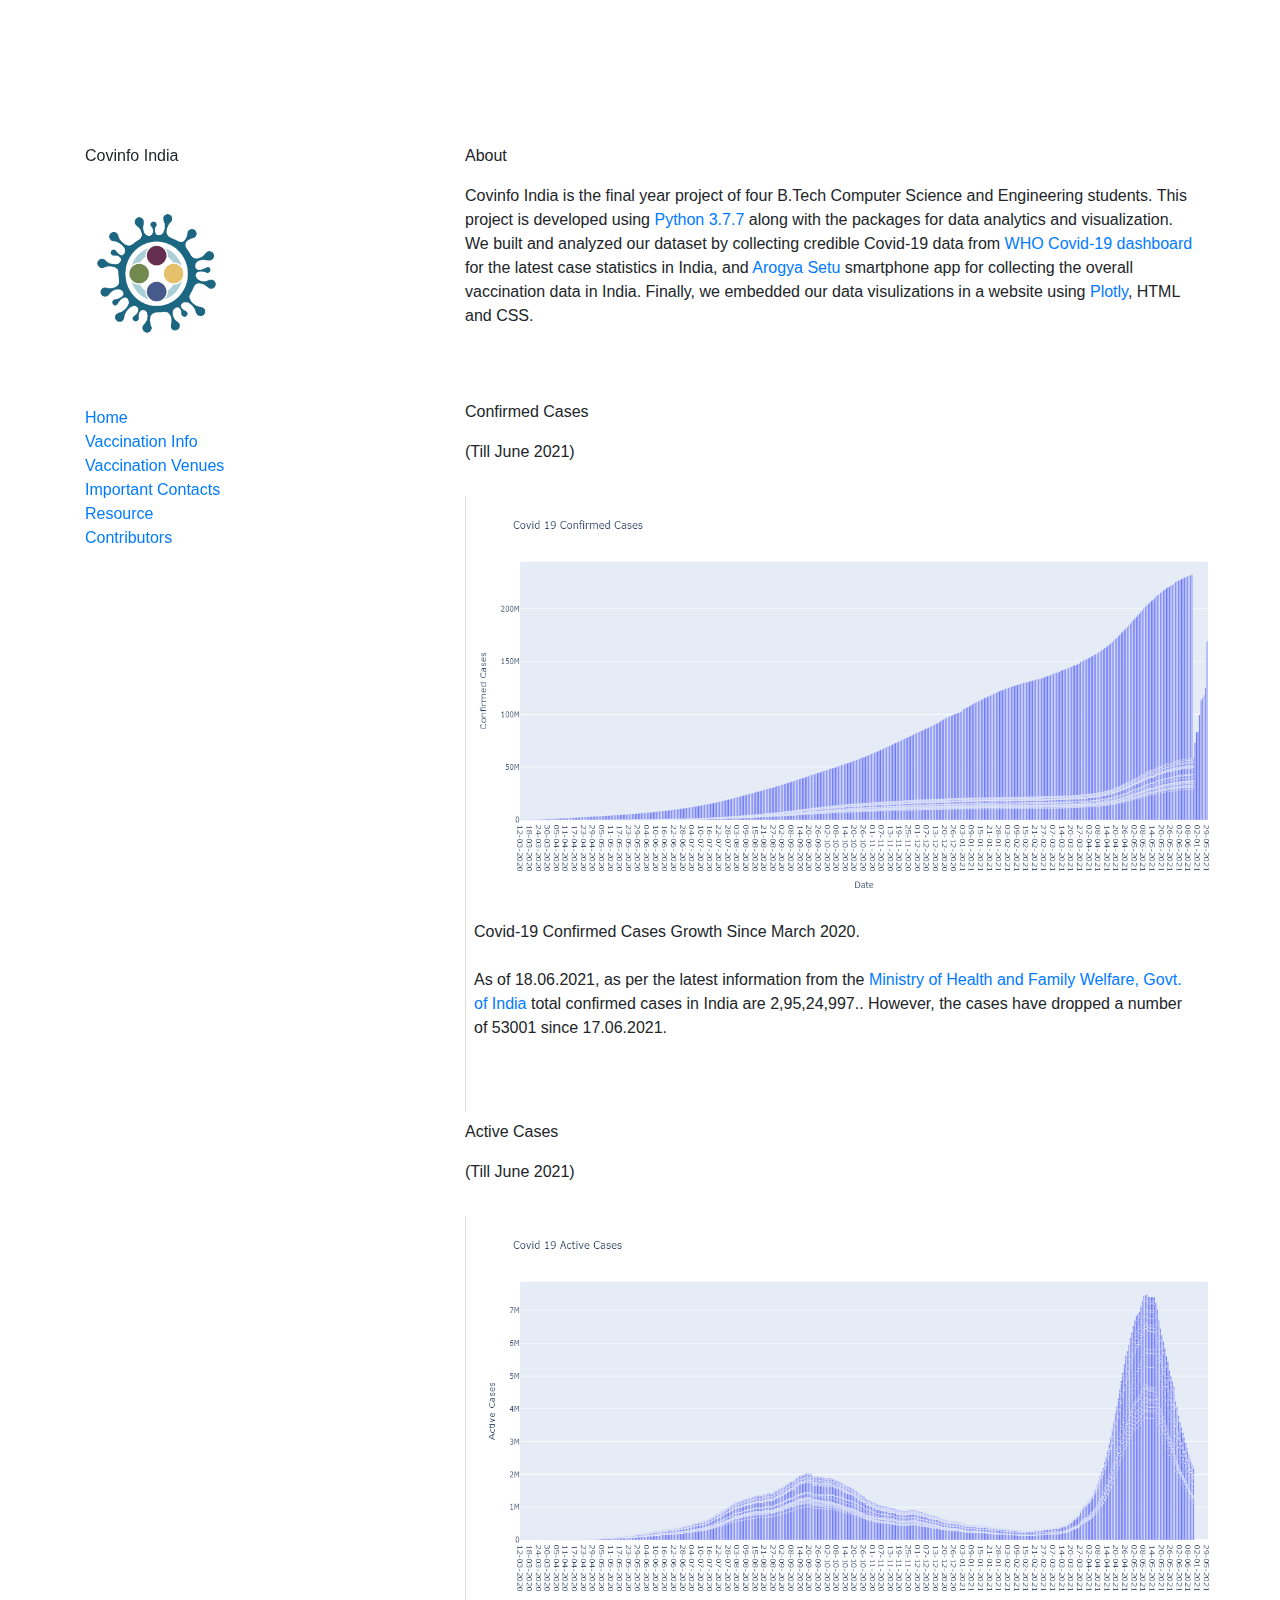
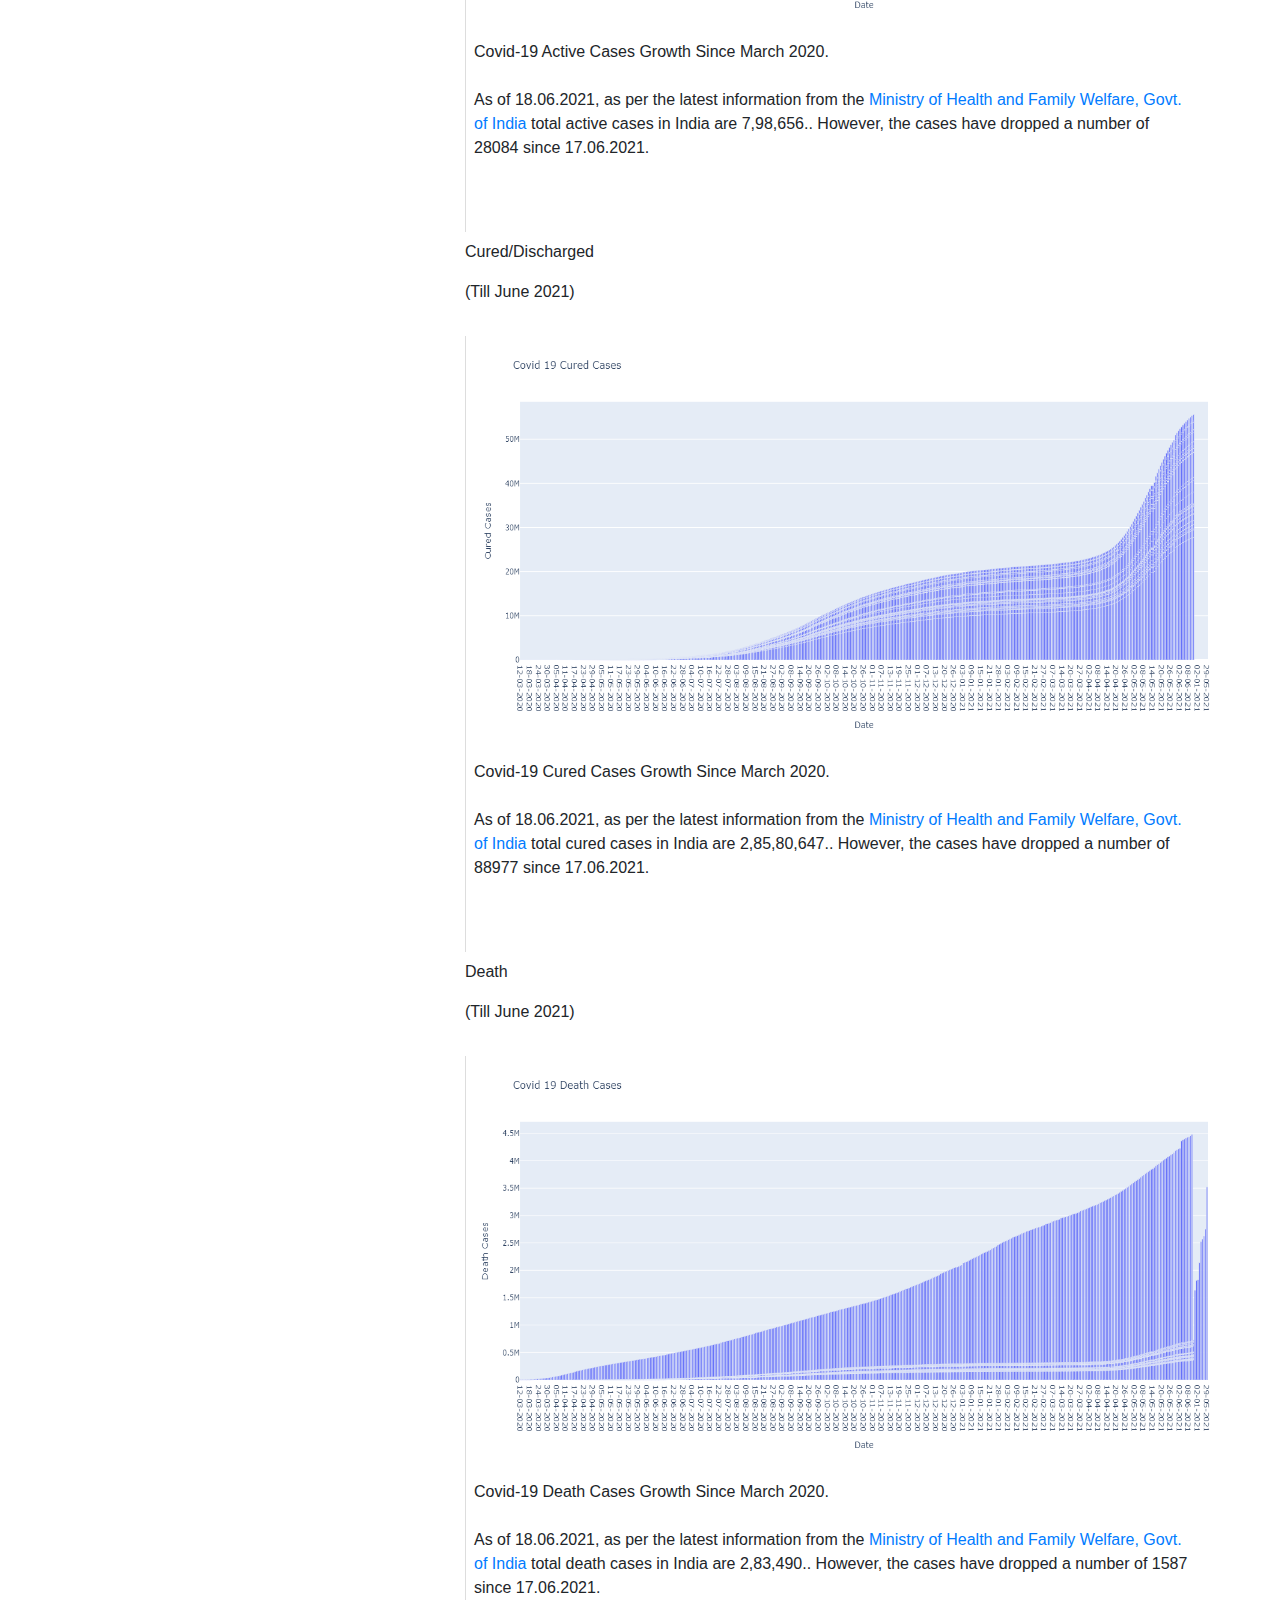
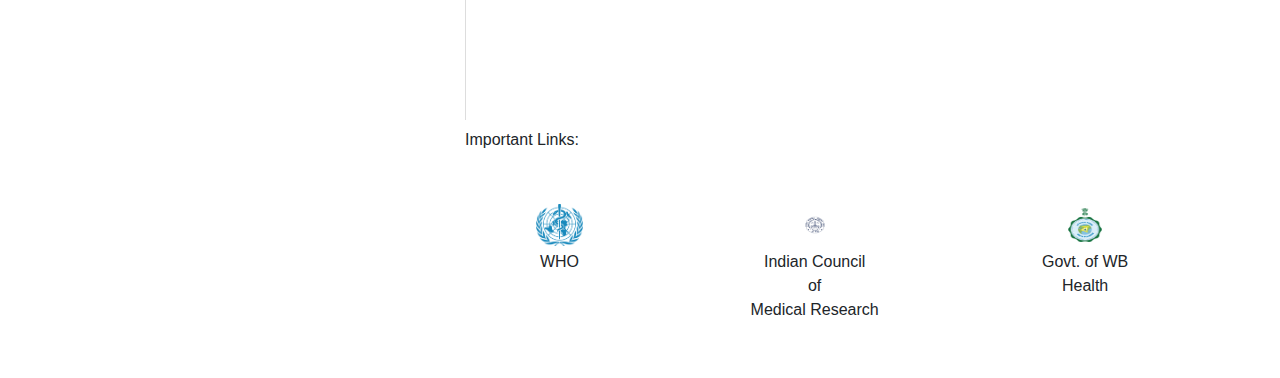
<file: index.html>
<!doctype html>
<html lang="en">
  <head>

    <!-- Required meta tags -->
    <meta charset="utf-8">
    <meta name="viewport" content="width=device-width, initial-scale=1, shrink-to-fit=no">
    <meta name="description" content=" ">
    <meta name="author" content="Covinfo India">
    <meta name="theme-color" content="#283747">

    <!-- <link rel="Banner Image" sizes="180x180" href="images/Covid-icon.png"> -->
    <link rel="icon" type="image/png" sizes="32x32" href="images/Covid-icon.png">
    <!-- <link rel="icon" type="image/png" sizes="16x16" href="images/Covid-icon.png"> -->

    <!-- Bootstrap CSS -->
    <link rel="stylesheet" href="https://stackpath.bootstrapcdn.com/bootstrap/4.4.1/css/bootstrap.min.css" integrity="sha384-Vkoo8x4CGsO3+Hhxv8T/Q5PaXtkKtu6ug5TOeNV6gBiFeWPGFN9MuhOf23Q9Ifjh" crossorigin="anonymous">
    <link rel="stylesheet" href="style-3.css">

    <title>Covinfo India</title>
  </head>
  <body>
    <!-- <h1>Hello, world!</h1> -->
    <div class="container pt-5 allstuffp">
        <div class="row pt-5 allstuff">
            <div class="col-md-4 pt-5">
                <div class="fixed-posi">
                <p class="name">Covinfo India</p>
                <img src="images/logo-icononly.png" class="profilepic pt-3 pb-2">
                <div class="pt-5 menur"><a class="menulink" target="_blank" href="index.html">Home</a></div>
                <div class=""><a class="menulink"  href="Vaccination Info.html">Vaccination Info</a></div>
                <div class=""><a class="menulink"  href="Vaccination Venues final.html">Vaccination Venues</a></div>
                <div class=""><a class="menulink"  href="https://www.acko.com/health-insurance/coronavirus-helpline-india-official-phone-numbers-list/">Important Contacts</a></div>
                <div class=""><a class="menulink" target="_blank" href="https://github.com/SouravD-Me/Covinfo-India">Resource</a></div>
                <div class=""><a class="menulink"  href="Contribution.html ">Contributors</a></div>


                <!-- <div class="pt-5">usercontext</div> -->
                <!-- <div class="">travel history</div> -->
                <!-- <div class="">this template</div> -->
                </div>
            </div>

            <div class="col-md-8 pt-5 about">
              
                <p class="header pt-6">About</p>
                 Covinfo India is the final year project of four B.Tech Computer Science and Engineering students. This project is developed using
                 <a class="in-text" href="https://www.python.org/downloads/release/python-377/"
                 target="_blank">Python 3.7.7</a> along with the packages for data analytics and visualization. We built and analyzed our dataset by collecting credible Covid-19 data from
                 <a class="in-text" href="https://covid19.who.int/" target="_blank">WHO Covid-19 dashboard</a> for the latest case statistics in India, and
                 <a class="in-text" href="https://www.mygov.in/aarogya-setu-app/" target="_blank">Arogya Setu</a> smartphone app for collecting the overall vaccination data in India.
                 Finally, we embedded our data visulizations in a website using <a class="in-text" href="https://plotly.com/" target="_blank">Plotly</a>,
                 <span class="thisauthor">HTML </span>and <span class="thisauthor">CSS.</span> <br> <br> <br> <br>



                 <p class="header pt-6">Confirmed Cases</p><p class="thisauthor">(Till June 2021)</p>

                 <div class="py-2">
                 <p class="paper my-2 pl-2">
                   <img src= "images/Confirmed_Cases.png" width="780" height="400" /> <br> <br>
                   <span class="thisauthor">Covid-19 Confirmed Cases Growth Since March 2020.</span>
                   <br> <br>
                     As of 18.06.2021, as per the latest information from the<a class="in-text"
                     href="https://www.mohfw.gov.in/" target="_blank"> Ministry of Health and Family Welfare, Govt. of India</a> </span>
                     total confirmed cases in India are <span class="thisauthor">2,95,24,997.</span>. However, the cases have dropped a number of <span class="thisauthor">53001</span>
                     since 17.06.2021. <br> <br> <br> <br>


                     <p class="header pt-6">Active Cases</p><p class="thisauthor">(Till June 2021)</p>

                     <div class="py-2">
                     <p class="paper my-2 pl-2">
                       <img src="images/active_cases.png " width="780" height="400" /> <br> <br>
                       <span class="thisauthor">Covid-19 Active Cases Growth Since March 2020.</span>
                       <br> <br>
                         As of 18.06.2021, as per the latest information from the<a class="in-text"
                         href="https://www.mohfw.gov.in/" target="_blank"> Ministry of Health and Family Welfare, Govt. of India</a> </span>
                         total active cases in India are <span class="thisauthor">7,98,656.</span>. However, the cases have dropped a number of <span class="thisauthor">28084</span>
                         since 17.06.2021. <br> <br> <br> <br>


                         <p class="header pt-6">Cured/Discharged</p><p class="thisauthor">(Till June 2021)</p>

                         <div class="py-2">
                         <p class="paper my-2 pl-2">
                           <img src="images/cured_cases.png" width="780" height="400" /> <br><br>
						   <span class="thisauthor">Covid-19 Cured Cases Growth Since March 2020.</span>
                           <br> <br>
                             As of 18.06.2021, as per the latest information from the<a class="in-text"
                             href="https://www.mohfw.gov.in/" target="_blank"> Ministry of Health and Family Welfare, Govt. of India</a> </span>
                             total cured cases in India are <span class="thisauthor">2,85,80,647.</span>. However, the cases have dropped a number of <span class="thisauthor">88977</span>
                             since 17.06.2021. <br> <br> <br> <br>

                             <p class="header pt-6">Death</p><p class="thisauthor">(Till June 2021)</p>

                             <div class="py-2">
                             <p class="paper my-2 pl-2">
                               <img src="images/death_cases.png" width="780" height="400" /> <br> <br>
							   <span class="thisauthor">Covid-19 Death Cases Growth Since March 2020.</span>
                               <br> <br>
                                 As of 18.06.2021, as per the latest information from the<a class="in-text"
                                 href="https://www.mohfw.gov.in/" target="_blank"> Ministry of Health and Family Welfare, Govt. of India</a> </span>
                                 total death cases in India are <span class="thisauthor">2,83,490.</span>. However, the cases have dropped a number of <span class="thisauthor">1587</span>
                                 since 17.06.2021. <br> <br> <br> <br> <br> <br>


                <p class="header pt-6">Important Links:</p>

                <div class="row text-center py-4">
                    <div class="mx-auto mt-2">
                        <a href="https://covid19.who.int/region/searo/country/in"> <img class="img-fluid instilogo p-1" src="images/who-emblem.png"> </a>
                        <div class="institution">WHO</div>
                    </div>
                    <div class="mx-auto mt-2">
                        <a href="https://www.icmr.gov.in/"> <img class="img-fluid instilogo p-3" src="images/ICMR-1.jpg" width="70" height="200"> </a>
                        <div class="institution">Indian Council <br> of <br> Medical Research</div>
                    </div>
                    <div class="mx-auto mt-2">
                        <a href="https://www.wbhealth.gov.in/"> <img class="img-fluid instilogo p-2" src="images/Emblem_of_West_Bengal.png" width="50" height="400"> </a>
                        <div class="institution">Govt. of WB <br> Health</div>

                </div>

            </div>

        </div>
    </div>
    <!-- Optional JavaScript -->
    <!-- jQuery first, then Popper.js, then Bootstrap JS -->
    <script src="https://code.jquery.com/jquery-3.4.1.slim.min.js" integrity="sha384-J6qa4849blE2+poT4WnyKhv5vZF5SrPo0iEjwBvKU7imGFAV0wwj1yYfoRSJoZ+n" crossorigin="anonymous"></script>
    <script src="https://cdn.jsdelivr.net/npm/popper.js@1.16.0/dist/umd/popper.min.js" integrity="sha384-Q6E9RHvbIyZFJoft+2mJbHaEWldlvI9IOYy5n3zV9zzTtmI3UksdQRVvoxMfooAo" crossorigin="anonymous"></script>
    <script src="https://stackpath.bootstrapcdn.com/bootstrap/4.4.1/js/bootstrap.min.js" integrity="sha384-wfSDF2E50Y2D1uUdj0O3uMBJnjuUD4Ih7YwaYd1iqfktj0Uod8GCExl3Og8ifwB6" crossorigin="anonymous"></script>
    <script src="style-1.js"></script>
</body>
  <style>
  </style>
</html>
</file>
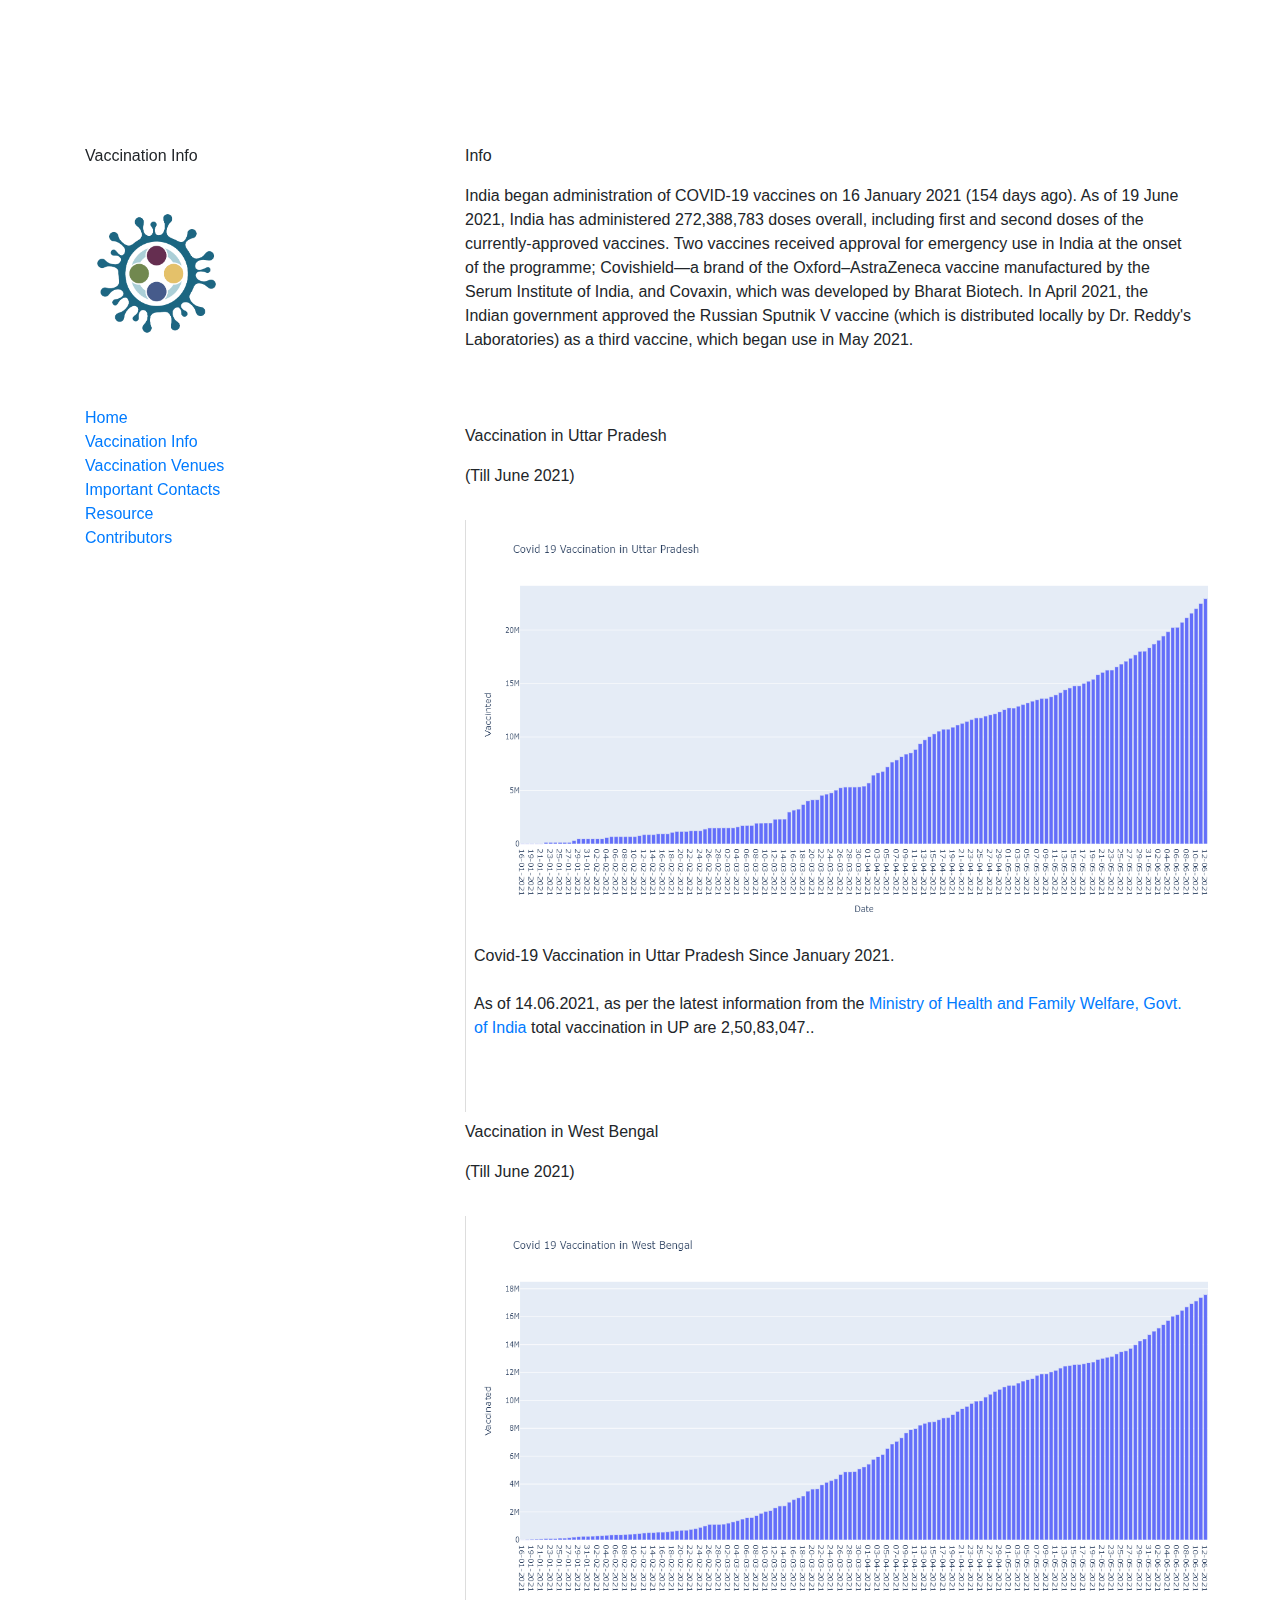
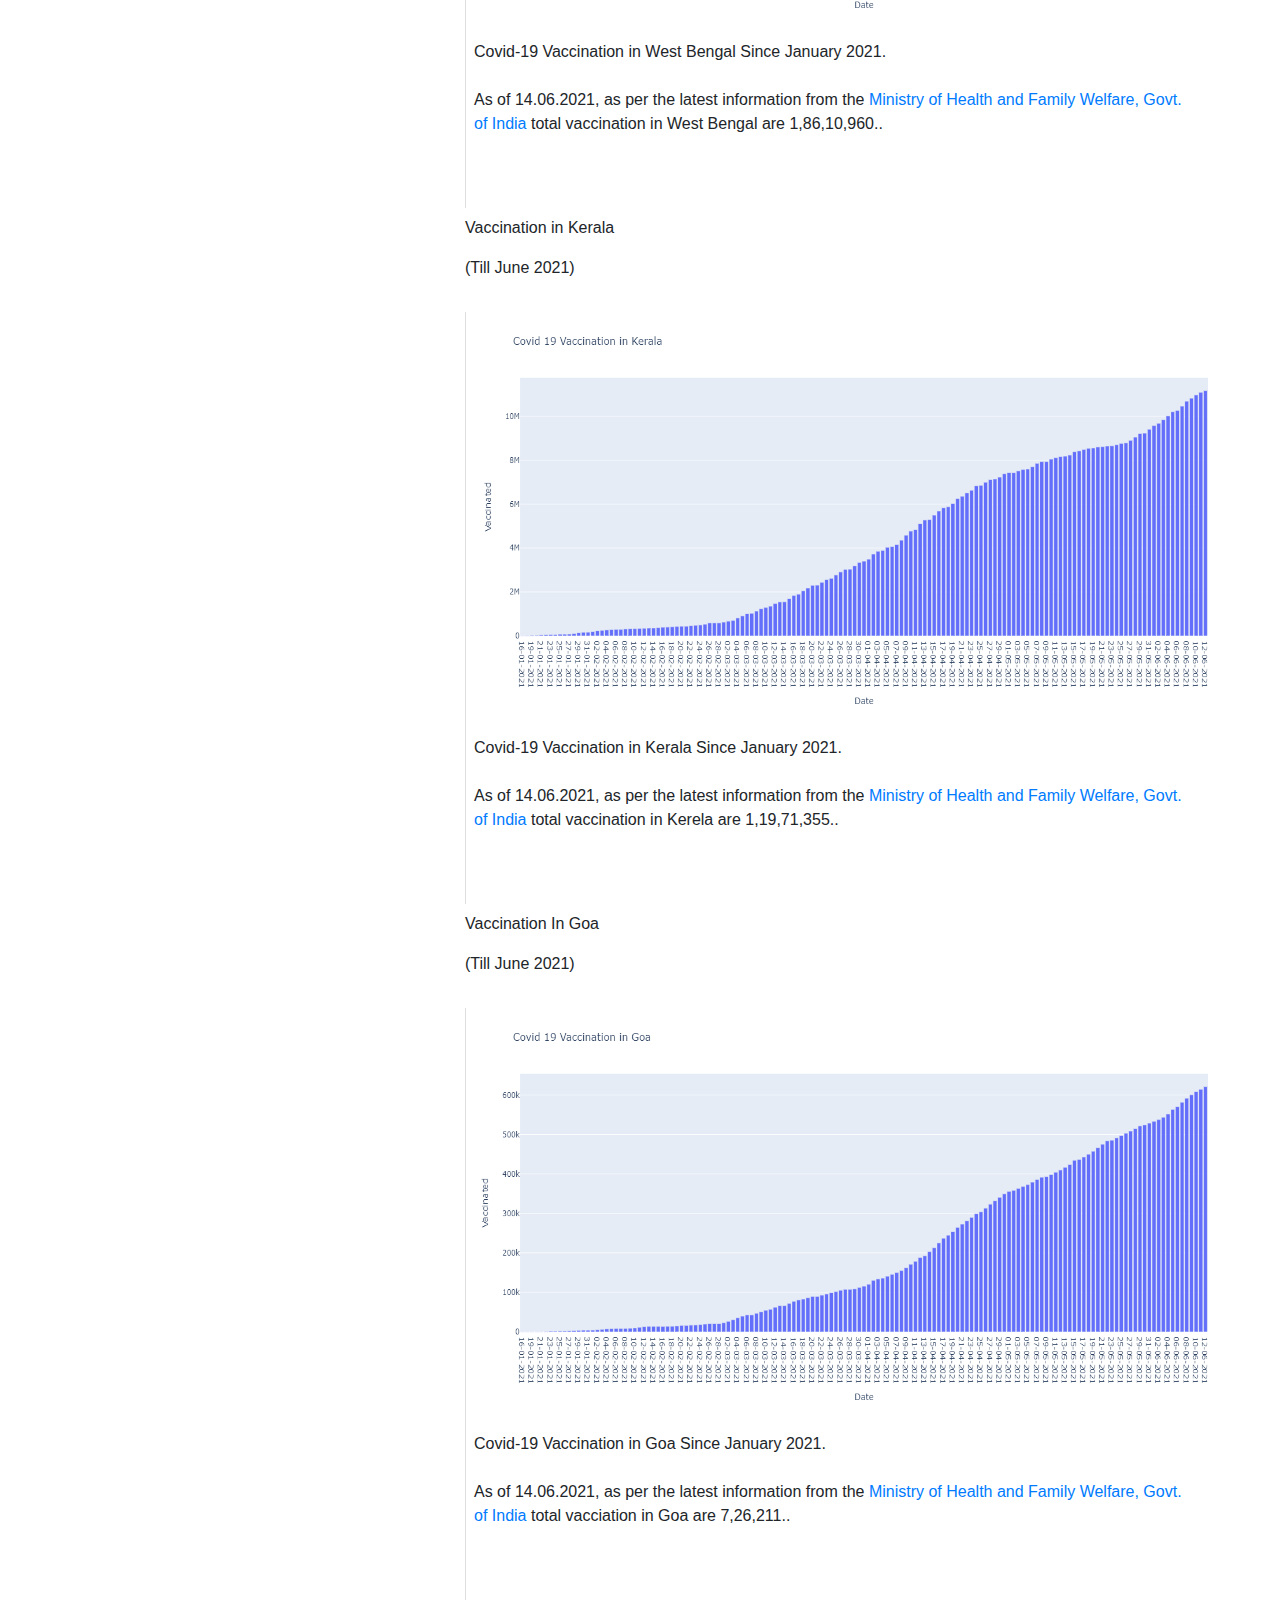
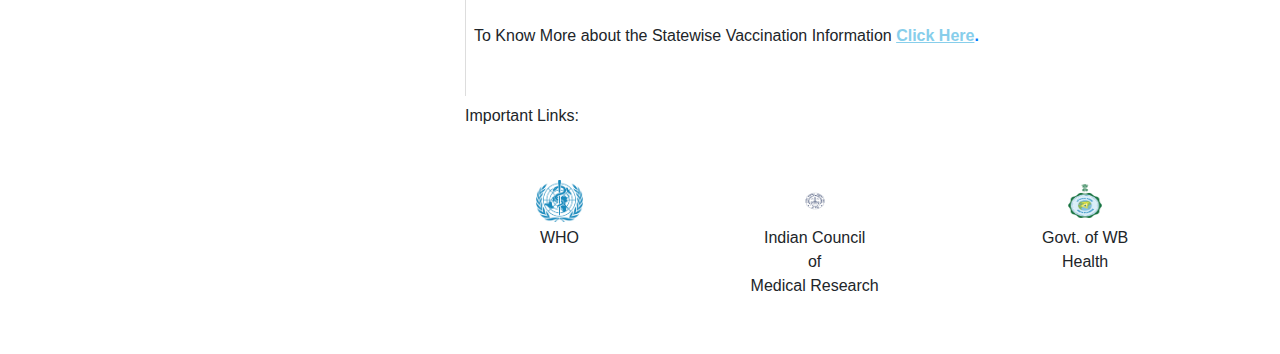
<file: Vaccination Info.html>
<!doctype html>
<html lang="en">
  <head>

    <!-- Required meta tags -->
    <meta charset="utf-8">
    <meta name="viewport" content="width=device-width, initial-scale=1, shrink-to-fit=no">
    <meta name="description" content=" ">
    <meta name="author" content="Covinfo India">
    <meta name="theme-color" content="#283747">

    <!-- <link rel="Banner Image" sizes="180x180" href="images/Covid-icon.png"> -->
    <link rel="icon" type="image/png" sizes="32x32" href="images/Covid-icon.png">
    <!-- <link rel="icon" type="image/png" sizes="16x16" href="images/Covid-icon.png"> -->

    <!-- Bootstrap CSS -->
    <link rel="stylesheet" href="https://stackpath.bootstrapcdn.com/bootstrap/4.4.1/css/bootstrap.min.css" integrity="sha384-Vkoo8x4CGsO3+Hhxv8T/Q5PaXtkKtu6ug5TOeNV6gBiFeWPGFN9MuhOf23Q9Ifjh" crossorigin="anonymous">
    <link rel="stylesheet" href="style-3.css">

    <title>Vaccination Info India</title>
  </head>
  <body>
    <!-- <h1>Hello, world!</h1> -->
    <div class="container pt-5 allstuffp">
        <div class="row pt-5 allstuff">
            <div class="col-md-4 pt-5">
                <div class="fixed-posi">
                <p class="name">Vaccination Info</p>
                <img src="images/logo-icononly.png" class="profilepic pt-3 pb-2">
                <div class="pt-5 menur"><a class="menulink"  href="index.html">Home</a></div>
                <div class=""><a class="menulink" target="_blank" href="Vaccination Info.html  ">Vaccination Info</a></div>
                <div class=""><a class="menulink"  href="Vaccination Venues final.html">Vaccination Venues</a></div>
                <div class=""><a class="menulink"  href="https://www.acko.com/health-insurance/coronavirus-helpline-india-official-phone-numbers-list/">Important Contacts</a></div>
                <div class=""><a class="menulink" target="_blank" href="https://github.com/SouravD-Me/Covinfo-India">Resource</a></div>
                <div class=""><a class="menulink"  href="Contribution.html">Contributors</a></div>


                <!-- <div class="pt-5">usercontext</div> -->
                <!-- <div class="">travel history</div> -->
                <!-- <div class="">this template</div> -->
                </div>
            </div>

            <div class="col-md-8 pt-5 about">
              
                <p class="header pt-6">Info</p>
India began administration of <span class="thisauthor">COVID-19</span> vaccines on <span class="thisauthor">16 January 2021</span> (154 days ago).
As of <span class="thisauthor">19 June 2021</span>, India has administered <span class="thisauthor">272,388,783</span> doses overall, including first and second doses of the currently-approved vaccines.
Two vaccines received approval for emergency use in India at the onset of the programme; 
<span class="thisauthor">Covishield</span>—a brand of the Oxford–AstraZeneca vaccine manufactured by the Serum Institute of India, and <span class="thisauthor">Covaxin</span>, which was developed by Bharat Biotech.
In April 2021, the Indian government approved the Russian <span class="thisauthor">Sputnik V</span> vaccine (which is distributed locally by Dr. Reddy's Laboratories) as a third vaccine, which began use in <span class="thisauthor">May 2021</span>.
                <br> <br> <br> <br>



                 <p class="header pt-6">Vaccination in Uttar Pradesh</p><p class="thisauthor">(Till June 2021)</p>

                 <div class="py-2">
                 <p class="paper my-2 pl-2">
                   <img src= "images/UP_Vaccination.png" width="780" height="400" /> <br> <br>
                   <span class="thisauthor">Covid-19 Vaccination in Uttar Pradesh Since January 2021.</span>
                   <br> <br>
                     As of 14.06.2021, as per the latest information from the<a class="in-text"
                     href="https://www.mohfw.gov.in/" target="_blank"> Ministry of Health and Family Welfare, Govt. of India</a> </span>
                     total vaccination in UP are <span class="thisauthor">2,50,83,047.</span>. <br> <br> <br> <br>


                     <p class="header pt-6">Vaccination in West Bengal</p><p class="thisauthor">(Till June 2021)</p>

                     <div class="py-2">
                     <p class="paper my-2 pl-2">
                       <img src="images/WB_Vaccination.png " width="780" height="400" /> <br><br>
					   <span class="thisauthor">Covid-19 Vaccination in West Bengal Since January 2021.</span>
                       <br> <br>
                         As of 14.06.2021, as per the latest information from the<a class="in-text"
                         href="https://www.mohfw.gov.in/" target="_blank"> Ministry of Health and Family Welfare, Govt. of India</a> </span>
                         total vaccination in West Bengal are <span class="thisauthor">1,86,10,960.</span>. <br> <br> <br> <br>


                         <p class="header pt-6">Vaccination in Kerala</p><p class="thisauthor">(Till June 2021)</p>

                         <div class="py-2">
                         <p class="paper my-2 pl-2">
                           <img src="images/Kerala_vaccination.png" width="780" height="400" /> <br><br>
						   <span class="thisauthor">Covid-19 Vaccination in Kerala Since January 2021.</span>
                           <br> <br>
                             As of 14.06.2021, as per the latest information from the<a class="in-text"
                             href="https://www.mohfw.gov.in/" target="_blank"> Ministry of Health and Family Welfare, Govt. of India</a> </span>
                             total vaccination in Kerela are <span class="thisauthor">1,19,71,355.</span>. <br> <br> <br> <br>

                             <p class="header pt-6">Vaccination In Goa</p><p class="thisauthor">(Till June 2021)</p>

                             <div class="py-2">
                             <p class="paper my-2 pl-2">
                               <img src="images/Goa_Vaccination.png" width="780" height="400" /> <br> <br>
							   <span class="thisauthor">Covid-19 Vaccination in Goa Since January 2021.</span>
                               <br> <br>
                                 As of 14.06.2021, as per the latest information from the<a class="in-text"
                                 href="https://www.mohfw.gov.in/" target="_blank"> Ministry of Health and Family Welfare, Govt. of India</a> </span>
                                 total vacciation in Goa are <span class="thisauthor">7,26,211.</span>. <br> <br> <br> <br> <br>
								 
								 
								<span class="thisauthor">To Know More about the Statewise Vaccination Information  
								<a class="in-text" href="https://raw.githubusercontent.com/SouravD-Me/Covinfo-India/master/Vaccination%20state%20info.pdf"
								target="_blank"><strong><span style="color:skyblue"><u>Click Here</u></span>.</strong></a></span> <br> <br> <br>
								 
                <p class="header pt-6">Important Links:</p>

                <div class="row text-center py-4">
                    <div class="mx-auto mt-2">
                        <a href="https://covid19.who.int/region/searo/country/in"> <img class="img-fluid instilogo p-1" src="images/who-emblem.png"> </a>
                        <div class="institution">WHO</div>
                    </div>
                    <div class="mx-auto mt-2">
                        <a href="https://www.icmr.gov.in/"> <img class="img-fluid instilogo p-3" src="images/ICMR-1.jpg" width="70" height="200"> </a>
                        <div class="institution">Indian Council <br> of <br> Medical Research</div>
                    </div>
                    <div class="mx-auto mt-2">
                        <a href="https://www.wbhealth.gov.in/"> <img class="img-fluid instilogo p-2" src="images/Emblem_of_West_Bengal.png" width="50" height="400"> </a>
                        <div class="institution">Govt. of WB <br> Health</div>

                </div>

            </div>

        </div>
    </div>

    <!-- Optional JavaScript -->
    <!-- jQuery first, then Popper.js, then Bootstrap JS -->
    <script src="https://code.jquery.com/jquery-3.4.1.slim.min.js" integrity="sha384-J6qa4849blE2+poT4WnyKhv5vZF5SrPo0iEjwBvKU7imGFAV0wwj1yYfoRSJoZ+n" crossorigin="anonymous"></script>
    <script src="https://cdn.jsdelivr.net/npm/popper.js@1.16.0/dist/umd/popper.min.js" integrity="sha384-Q6E9RHvbIyZFJoft+2mJbHaEWldlvI9IOYy5n3zV9zzTtmI3UksdQRVvoxMfooAo" crossorigin="anonymous"></script>
    <script src="https://stackpath.bootstrapcdn.com/bootstrap/4.4.1/js/bootstrap.min.js" integrity="sha384-wfSDF2E50Y2D1uUdj0O3uMBJnjuUD4Ih7YwaYd1iqfktj0Uod8GCExl3Og8ifwB6" crossorigin="anonymous"></script>
    <script src="style-1.js"></script>
</body>
  <style>
  </style>
</html>
</file>
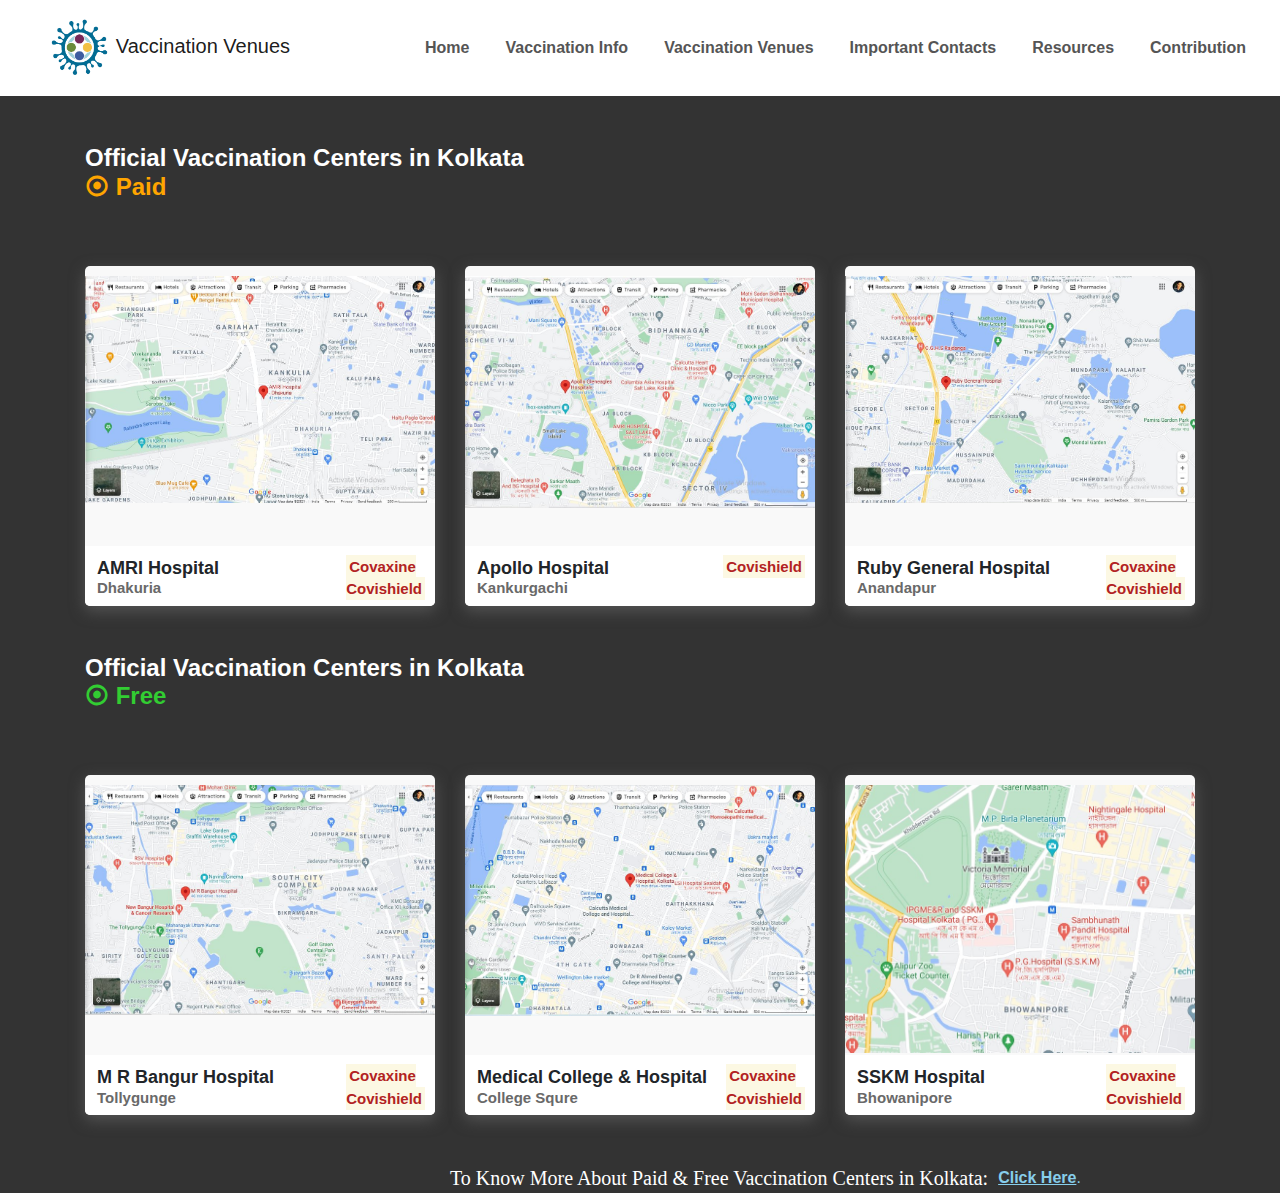
<file: Vaccination Venues final.html>
<html lang="en">
<head>

	<link rel="stylesheet" href="https://stackpath.bootstrapcdn.com/bootstrap/4.4.1/css/bootstrap.min.css" integrity="sha384-Vkoo8x4CGsO3+Hhxv8T/Q5PaXtkKtu6ug5TOeNV6gBiFeWPGFN9MuhOf23Q9Ifjh" crossorigin="anonymous">
	<link rel="stylesheet" href="https://stackpath.bootstrapcdn.com/bootstrap/4.4.1/css/bootstrap.min.css">
	<link rel="stylesheet" href="product.css">
	<link rel="stylesheet" href="https://stackpath.bootstrapcdn.com/font-awesome/4.7.0/css/font-awesome.min.css">
	<title>Vaccination Venues</title>
	    <link rel="icon" type="image/png" sizes="32x32" href="images/Covid-icon.png">
</head>
<body>
    
    
     <section id="nav-bar">
 <nav class="navbar navbar-expand-lg navbar-light ">
  <a class="navbar-brand" href="file:\\\C:\Users\Ayan\Desktop\project\Web\index.html"><img src="images/logo-icononly.png">Vaccination Venues</a>
  <button class="navbar-toggler" type="button" data-toggle="collapse" 
   data-target="#navbarNav" aria-controls="navbarNav"  
   aria-label="Toggle navigation">
    <span class="navbar-toggler-icon"></span>
  </button>
  <div class="collapse navbar-collapse" id="navbarNav">
    <ul class="navbar-nav ml-auto">
      <li class="nav-item ">
        <a class="nav-link" href="index.html">Home</a>
      </li>
      <li class="nav-item">
        <a class="nav-link" href="Vaccination Info.html">Vaccination Info</a>
      </li>
      <li class="nav-item">
        <a class="nav-link" href="Vaccination Venues final.html">Vaccination Venues</a>
      </li>
      <li class="nav-item">
        <a class="nav-link" href="https://www.acko.com/health-insurance/coronavirus-helpline-india-official-phone-numbers-list/">Important Contacts</a>
      </li>
	  <li class="nav-item">
        <a class="nav-link" href="https://github.com/SouravD-Me/Covinfo-India">Resources</a>
      </li>
	  <li class="nav-item">
        <a class="nav-link" href="Contribution.html">Contribution</a>
      </li>
	  
	  
    </ul>
  </div>
</nav>
</section>

	<div class="container">
	<br>
	<br>
	
	<h4><b style="color:white">Official Vaccination Centers in Kolkata<p style="color:orange">⦿ Paid</p></b></h4><br><br>
		
		<div class="row">
			<div class="col-md-4">
				<div class="product">
					<div class="img-box">
						<a target="blank" href="https://www.google.com/maps/place/AMRI+Hospital+-+Dhakuria/@22.5219346,88.362882,12.5z/data=!4m9!1m2!2m1!1sAmri+%2Fhospital+Dhakuria!3m5!1s0x3a02712ca643102b:0xafedc989326211fb!8m2!3d22.5126282!4d88.3676394!15sChdBbXJpIC9ob3NwaXRhbCBEaGFrdXJpYSIDiAEBWhgiFmFtcmkgaG9zcGl0YWwgZGhha3VyaWGSARBnZW5lcmFsX2hvc3BpdGFsmgEjQ2haRFNVaE5NRzluUzBWSlEwRm5TVVJOZUhWTWNFbEJFQUU">
						<img src="images/amrih.JPG"></a>
					</div>
					<div class="details">
						<h2>AMRI Hospital<br><span>Dhakuria</span></h2>
						<div class="price">
							<mark style="color:firebrick">Covaxine<br>Covishield</mark></a>
						</div>
						<label><mark style="color:DarkOliveGreen"><b>Description</b></mark></label>						
						<p style="color:black"><b>Block-A, Scheme-L11 P-4&5, Gariahat Rd, Dhakuria, Kolkata, West Bengal 700029
						<br>Contact: (+91)033 6680 0000</b></p>
					</div>
				</div>
			</div>
			<div class=" col-md-4">
				<div class="product">
					<div class="img-box">
						<a target="blank" href="https://www.google.com/maps/place/Apollo+Gleneagles+Hospitals/@22.5733301,88.4010152,15z/data=!4m5!3m4!1s0x0:0x620ba314896272e1!8m2!3d22.5733301!4d88.4010152">
						<img src="images/apolo.JPG"></a>
					</div>
					<div class="details">
						<h2>Apollo Hospital<br><span>Kankurgachi</span></h2>
						<div class="price">
							<mark style="color:firebrick">Covishield</mark></a>
						</div>
						<label><mark style="color:DarkOliveGreen"><b>Description</b></mark></label>
						<p style="color:black"><b>58, Canal Circular Rd, Phool Bagan,Kankurgachi, Kolkata, West Bengal 700054
						  <br>Contact: (+91)033 2320 2122</b></p>
					</div>
				</div>
			</div>
			<div class=" col-md-4">
				<div class="product">
					<div class="img-box">
						<a target="blank" href="https://www.google.com/maps/place/Ruby+General+Hospital/@22.5135084,88.402884,15z/data=!4m5!3m4!1s0x0:0xd69e77b5a6181779!8m2!3d22.5135084!4d88.402884">
						<img src="images/ruby.JPG"></a>
					</div>
					<div class="details">
						<h2>Ruby General Hospital<br><span>Anandapur</span></h2>
						<div class="price">
							<mark style="color:firebrick">Covaxine<br>Covishield</mark></a>
						</div>
						<label><mark style="color:DarkOliveGreen"><b>Description</b></mark></label>
						<p style="color:black"><b>576, Anandapur, Eastern Metropolitan Bypass, Golpark, Kasba, Kolkata, West Bengal 700107
						  <br>Contact: (+91)3366871800</b></p>
					</div>
				</div>
			</div>
			
			
		</div>
	<br>
	<br>
	
	<h4><b style="color:white">Official Vaccination Centers in Kolkata<p style="color:limegreen">⦿ Free</p></b></h4><br><br>
		
		<div class="row">
			<div class=" col-md-4">
				<div class="product">
					<div class="img-box">
						<a target="blank" href="https://www.google.com/maps/place/M+R+Bangur+Hospital/@22.499335,88.3465889,15z/data=!4m5!3m4!1s0x0:0xab86f4a289f70fd8!8m2!3d22.499335!4d88.3465889">
						<img src="images/mrb.JPG"></a>
					</div>
					<div class="details">
						<h2>M R Bangur Hospital<br><span>Tollygunge</span></h2>
						<div class="price">
							<mark style="color:firebrick">Covaxine<br>Covishield</mark></a>
						</div>
						<label><mark style="color:DarkOliveGreen"><b>Description</b></mark></label>
						<p style="color:black"><b>241, Deshpran Sasmal Rd, Netajinagar, Tollygunge, Kolkata, West Bengal 700033
						  <br>Contact: (+91)8820702070</b></p>
					</div>
				</div>
			</div>
			<div class=" col-md-4">
				<div class="product">
					<div class="img-box">
						<a target="blank" href="https://www.google.com/maps/place/Medical+College+%26+Hospital,+Kolkata/@22.5721043,88.3542127,15z/data=!4m5!3m4!1s0x0:0x8f1082508681bb61!8m2!3d22.5735705!4d88.3618516">
						<img src="images/mch.JPG"></a>
					</div>
					<div class="details">
						<h2>Medical College & Hospital<br><span>College Squre</span></h2>
						<div class="price">
							<mark style="color:firebrick">Covaxine<br>Covishield</mark></a>
						</div>
						<label><mark style="color:DarkOliveGreen"><b>Description</b></mark></label>
						<p style="color:black"><b>88, College St, Calcutta Medical College, College Square, Kolkata, West Bengal 700073
						  <br>Contact: (+91)3322551621</b></p>
					</div>
				</div>
			</div>
			<div class=" col-md-4">
				<div class="product">
					<div class="img-box">
						<a target="blank" href="https://www.google.com/maps/place/IPGME%26R+and+SSKM+Hospital+Kolkata+(+PG+Hospital+)/@22.5396623,88.3381031,15z/data=!4m5!3m4!1s0x0:0x6e7b66863150f953!8m2!3d22.5396623!4d88.3421801">
						<img src="images/SSKM_Hospital.jpg"></a>
					</div>
					<div class="details">
						<h2>SSKM Hospital<br><span>Bhowanipore</span></h2>
						<div class="price">
							<mark style="color:firebrick">Covaxine<br>Covishield</mark></a>
						</div>
						<label><mark style="color:DarkOliveGreen"><b>Description</b></mark></label>
						<p style="color:black"><b>SSKM Hospital Rd, Bhowanipore, Kolkata, West Bengal 700020
						  <br>Contact:  033-2223-6026/6242/1615</b></p>
					</div>
				</div>
			</div>
			
			
		</div>
	<br>
	<br>
	
	</div>
    
    
    <div class="pro-pri">
      <span>To Know More About Paid & Free Vaccination Centers in Kolkata:</span>
      <a target="blank" href="https://raw.githubusercontent.com/SouravD-Me/Covinfo-India/master/Kolkata%20(India)%20Information%20on%20Vaccines.pdf"  style="color:skyblue"><u><b>Click Here</b></u>.</a><br>
    </div>
</body>
</html>
</file>
<file: style-3.css>
.instilogo {
    height: 50px;
    filter: grayscale(20%);
}

a:hover {
    /* font-weight: 400; */
    text-decoration: none;
    transition-duration: 0.3s;
    transition-timing-function: linear;
    /* color: #444; */
}

.noter {
    font-size: 9pt;
}

.tagsep {
    padding: 4px;
}

.tag {
    padding-right: 2px;
}

.confshort {
    font-weight: 300;
}

.conf {
    display: inline-block;
    padding-bottom: 4px;
}

.paper {
    border-left: 1px solid #ddd;
}

.menulink:hover {
    color: #111;
}

.profilepic {
    width: 150px;
    border-radius: 40%;
    filter: grayscale(30%);
}


@media (min-width: 768px) {
    .fixed-posi {
        /* width: 50%;
            margin-left: 50%;
            min-height:100%; */
        position: fixed;
    }
}

@media only screen and (max-width: 900px) {
    .allstuff {
        padding-top: 0px !important;
    }

    .allstuffp {
        padding-top: 0px !important;
    }

    .profilepic {
        width: 90px;
        border-radius: 40%;
        padding-top: 0px !important;
        padding-bottom: 0px !important;
        filter: grayscale(30%);
    }

    .menur {
        padding-top: 18px !important;
    }

}

/* .thisauthor {
          color: #111;
          text-decoration: underline;
    } */
</file>
<file: product.css>
#nav-bar
{
	position: sticky;
	top: 0;
	z-index: 10;
}
.navbar-brand
{
	color: black;
}	
.navbar-brand img
{
	height: 70px;
	padding-left: 30px;
}
.navbar-nav li
{
	padding: 0 10px;
	display: inline-block;
}
.navbar-nav li a
{	
	float: right;
	text-align: left;
}
#nav-bar ul li a:hover
{
	color: #007bff!important;
}
.navbar
{
	background:#fff;
}
.navbar-toggler
{
	border: none!important;
}
.nav-link
{
	color: #555!important;
	font-weight: 600;
	font-size: 16px;
}
.product
{
	background: #f9f9f9;
	height: 340px;
	box-shadow: 0 5px 15px #555;
	border-radius: 5px;
	font-family: sans-serif;
	position: relative;
	overflow: hidden;
}
.product .img-box{}
.product .img-box img{
	margin: auto;
	width:100%;
	display: block;
	padding-top: 10px;
	padding-bottom: 10px;
}
.product .details
{
	position: absolute;
	bottom: -120px;
	background: #FFFFFF;
	padding: 12px;
	box-sizing: border-box;
	transition: 0.35s;
}
.product:hover .details
{
	bottom: 0;
}
.product .details h2
{
	font-size: 18px;
	text-transform: capitalize;
	font-weight: bold;
	margin: 0 0 10px 0;
}
.product .details h2 span
{
	color: #A1A1A1;
	font-size:9px;
}
.product .details .price{
	position: absolute;
	top: 10px;
	right: 10px;
	color: red;
	font-weight: bold;
	font-size: 20px;
}
.product .details p{
	color: #5A5D5A;
	font-size: 5px;
}
body
{
	background-color: #333333;
	filter: grayscale(100%)
	padding-bottom: 30px;
}
#nav-bar
{
	position: sticky;
	top: 0;
	z-index: 10;
}
.navbar-brand img
{
	height: 70px;
	padding-left: 30px;
}
.navbar-nav li
{
	padding: 0 10px;
	display: inline-block;
}
.navbar-nav li a
{	
	float: right;
	text-align: left;
}
#nav-bar ul li a:hover
{
	color: #007bff!important;
}
.navbar
{
	background:#fff;
}
.navbar-toggler
{
	border: none!important;
}
.nav-link
{
	color: #555!important;
	font-weight: 600;
	font-size: 16px;
}
.product
{
	background: #f9f9f9;
	height: 340px;
	box-shadow: 0 5px 15px #555;
	border-radius: 5px;
	font-family: sans-serif;
	position: relative;
	overflow: hidden;
}
.product .img-box{}
.product .img-box img{
	margin: auto;
	width:100%;
	display: block;
	padding-top: 10px;
	padding-bottom: 10px;
}
.product .details
{
	position: absolute;
	bottom: -120px;
	background: #FFFFFF;
	padding: 12px;
	box-sizing: border-box;
	transition: 0.35s;
}
.product:hover .details
{
	bottom: 0;
}
.product .details h2
{
	font-size: 18px;
	text-transform: capitalize;
	font-weight: bold;
	margin: 0 0 10px 0;
}
.product .details h2 span
{
	color: #696969;
	font-size:15px;
}
.product .details .price{
	position: absolute;
	top: 10px;
	right: 10px;
	color: red;
	font-weight: bold;
	font-size: 15px;
}
.product .details p{
	color: #5A5D5A;
	font-size: 13px;
}

.pro-pri {
  display: flex;
  align-items: center;
}
 
.pro-pri span {
  font-size: 20px;
  font-weight: 300;
  font-family:  "Times New Roman", Times, serif;
  text-align: center;
  color: #FFFFFF;
  margin-right: 10px;
  margin-left: 450px;
}
 
.cart-btn {
  display: inline-block;
  background: linear-gradient(to right, #ff105f,#ffad06);
  border-radius: 6px;
  font-size: 16px;
  color: #FFFFFF;
  text-decoration: none;
  padding: 12px 30px;
  transition: all .5s;
}
.cart-btn:hover {
  background-color: #64af3d;
}
</file>
